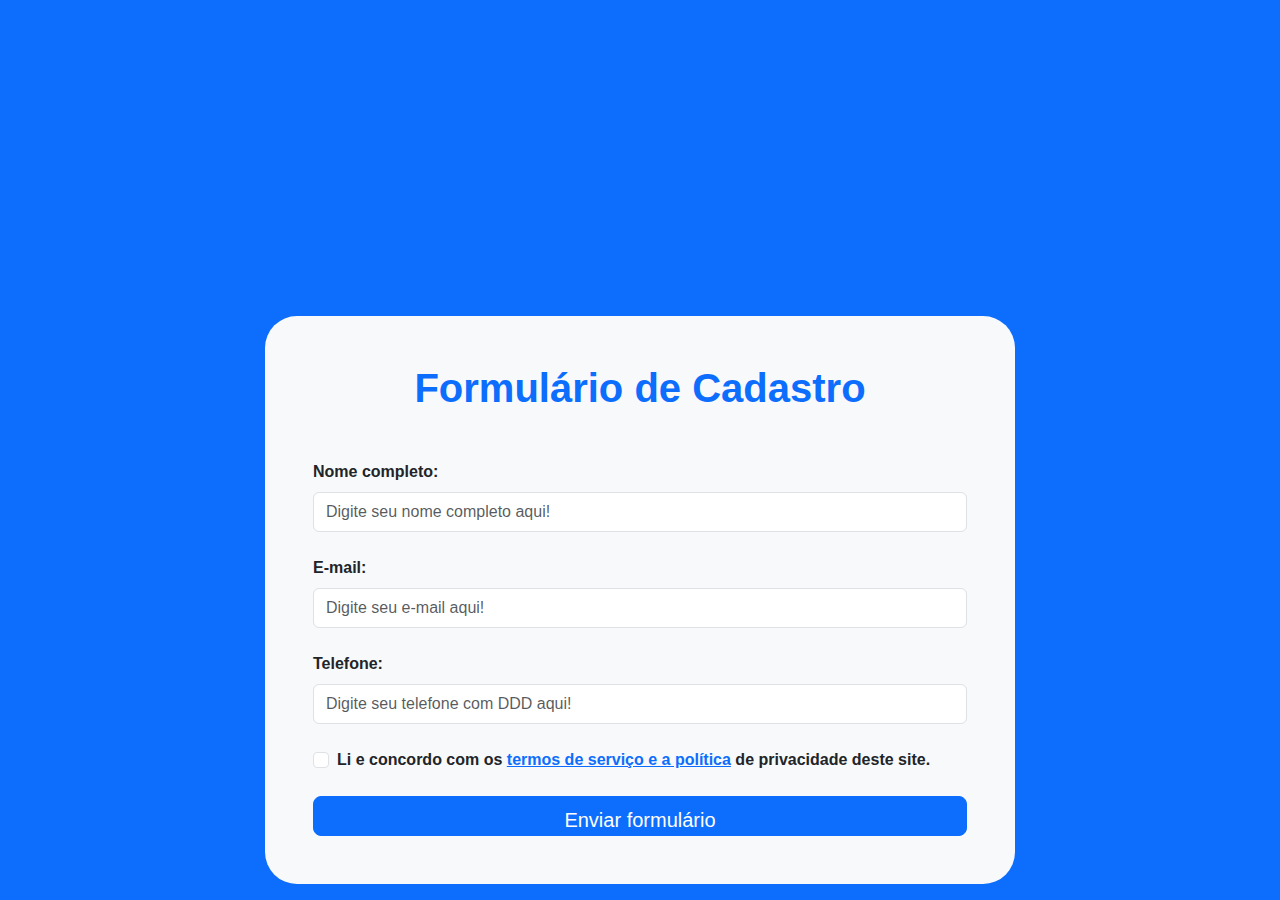
<file: index.html>
<!DOCTYPE html>
<html lang="pt-BR">
<head>
    <meta charset="UTF-8">
    <meta name="viewport" content="width=device-width, initial-scale=1.0">
    <title>Exercício módulo 12</title>
    <link rel="preconnect" href="https://fonts.googleapis.com">
    <link rel="preconnect" href="https://fonts.gstatic.com" crossorigin>
    <link href="https://fonts.googleapis.com/css2?family=Libre+Baskerville:ital,wght@0,400;0,700;1,400&display=swap" rel="stylesheet">
    <link rel="stylesheet" href="main.css">
    <link rel="stylesheet" href="https://cdn.jsdelivr.net/npm/bootstrap@5.3.3/dist/css/bootstrap.min.css">
</head>
<body class="bg-primary">
    <div class="container position-absolute top-50 start-50 translate-middle bg-light px-5 rounded-5" style="width: 750px;">
        <h1 class="text-primary text-center mt-5 mb-5 fw-bold">Formulário de Cadastro</h1>
        <form class="needs-validation" novalidate>
            <div class="mb-4">
                <label for="nome" class="form-label">Nome completo:</label>
                <input type="text" class="form-control mb-2" id="nome" name="nome" placeholder="Digite seu nome completo aqui!" autocomplete="off" required>
                <div class="invalid-feedback fw-semibold">
                    Por favor, insira seu nome.
                </div>
            </div>
            <div class="mb-4">
                <label for="email" class="form-label">E-mail:</label>
                <input type="email" class="form-control mb-2" id="email" name="email" placeholder="Digite seu e-mail aqui!" autocomplete="off" required>
                <div class="invalid-feedback fw-semibold">
                    Por favor, insira seu e-mail.
                </div>
            </div>
            <div class="mb-4">
                <label for="telefone" class="form-label">Telefone:</label>
                <input type="tel" class="form-control mb-2" id="telefone" name="telefone" autocomplete="off" required>
                <div class="invalid-feedback fw-semibold">
                    Por favor, insira seu telefone.
                </div>
            </div>
            <div class="form-check mb-4">
                <input type="checkbox" class="form-check-input" id="termos" name="termos" required>
                <label for="termos" class="form-check-label">Li e concordo com os <a href="https://www.lipsum.com" class="link-underline-primary">termos de serviço e a política</a> de privacidade deste site.</label>
                <div class="invalid-feedback fw-semibold">
                    Você deve concordar antes de enviar.
                </div>
            </div>
            <button type="submit" class="btn btn-lg btn-primary w-100 mb-5">Enviar formulário</button>
        </form>
        <div class="d-none alert alert-success text-center mb-5" role="alert" id="formulario-enviado">
            Formulário enviado com sucesso!
        </div>
    </div>
    <script src="https://cdn.jsdelivr.net/npm/bootstrap@5.3.3/dist/js/bootstrap.bundle.min.js"></script>
    <script src="https://code.jquery.com/jquery-3.7.1.min.js"></script>
    <script src="js/jquery.mask.min.js"></script>
    <script src="js/main.js"></script>
</body>
</html>
</file>
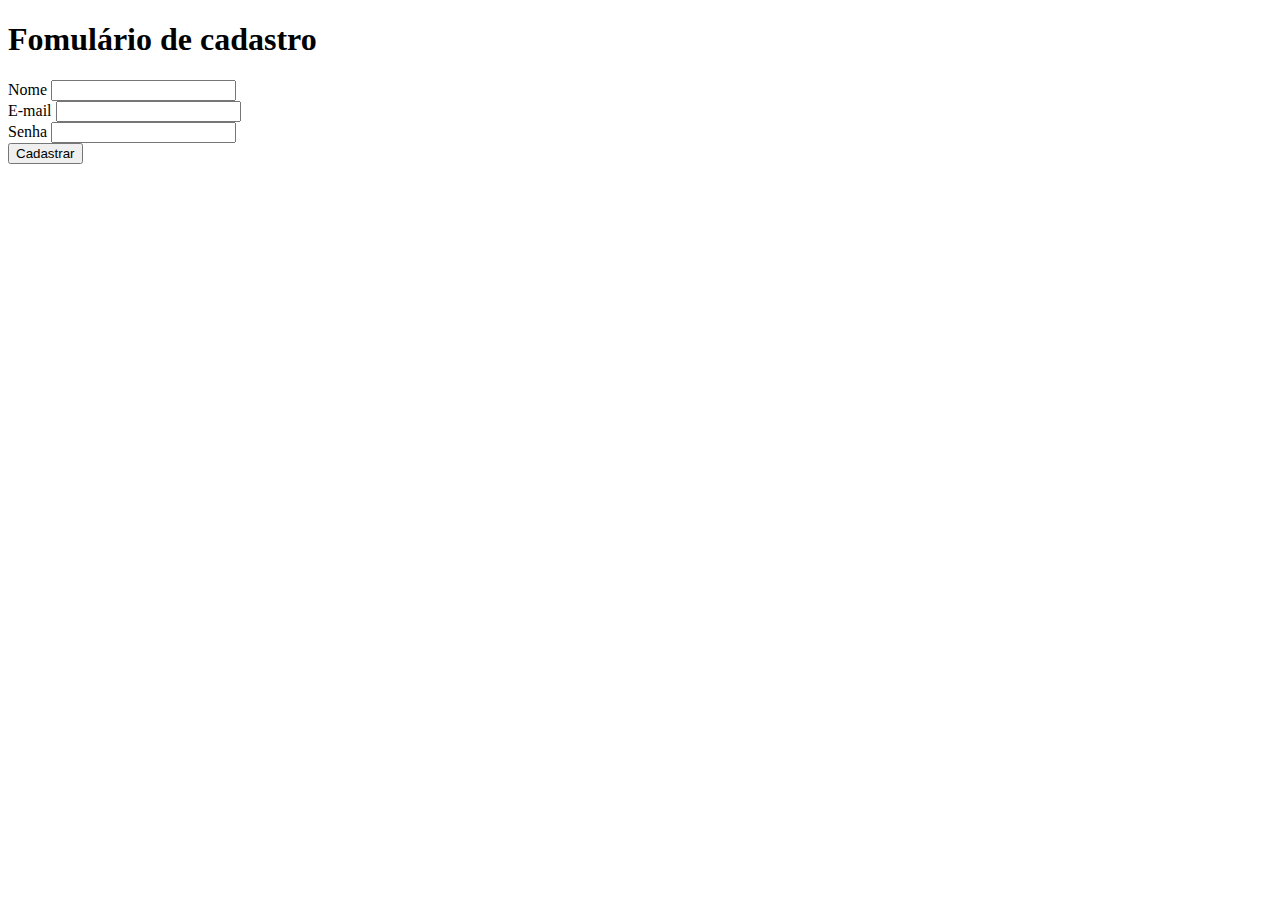
<file: exercicio_m3.html>
<!DOCTYPE html>
<html lang="pt-br">
<head>
    <meta charset="UTF-8">
    <meta http-equiv="X-UA-Compatible" content="IE=edge">
    <meta name="viewport" content="width=device-width, initial-scale=1.0">
    <title>Exercicio HTML</title>
</head>
<body>
    <h1>Fomulário de cadastro</h1>
    <form>
        <label for="text">Nome</label>
        <input id="text" type="text" />
        <br />
        <label for="email">E-mail</label>
        <input id="email" type="email" />
        <br />
        <label for="password">Senha</label>
        <input id="password" type="password" />
        <br />
        <button type="submit">
            Cadastrar
        </button>
    </form>
</body>
</html>
</file>
<file: main.css>
* {
    margin: 0;
    padding: 0;
    box-sizing: border-box;
    font-family: "Nunito", sans-serif;
}

body {
    background-color: rgb(223, 223, 223);
}

.container {
    max-width: 768px;
    width: 100%;
    margin: 0 auto;
    margin-top: 150px;
    padding-inline: 40px;
    border-radius: 6px;
    background-color: white;
}

.titulo {
    text-align: center;
    padding: 36px 0 64px;
}

.formulario {
    width: 100%;
    display: flex;
    flex-wrap: wrap;
    justify-content: space-between;
}

.campo {
    width: calc(50% - 10px);
    margin-bottom: 22px;
}

label, input {
    display: block;
}

label {
    font-weight: bold;
    font-size: 16px;
}

input {
    width: 100%;
    height: 40px;
    border: 2px solid darkgray;
    border-radius: 9px;
    padding: 4px;
    background-color: transparent;
    font-size: 16px;
    cursor: pointer;
}

button {
    display: block;
    width: 100%;
    height: 40px;
    margin: 23px 0 40px;
    border: none;
    border-radius: 9px;
    font-size: 16px;
    color: white;
    background-color: black;
    cursor: pointer;
    transition: box-shadow 0.3s;
}

.button-hover {
    box-shadow: 0 0 10px rgba(0, 0, 0, 0.658);
}

.error {
    color: red;
    font-size: 14px;
    font-style: italic;
}
</file>
